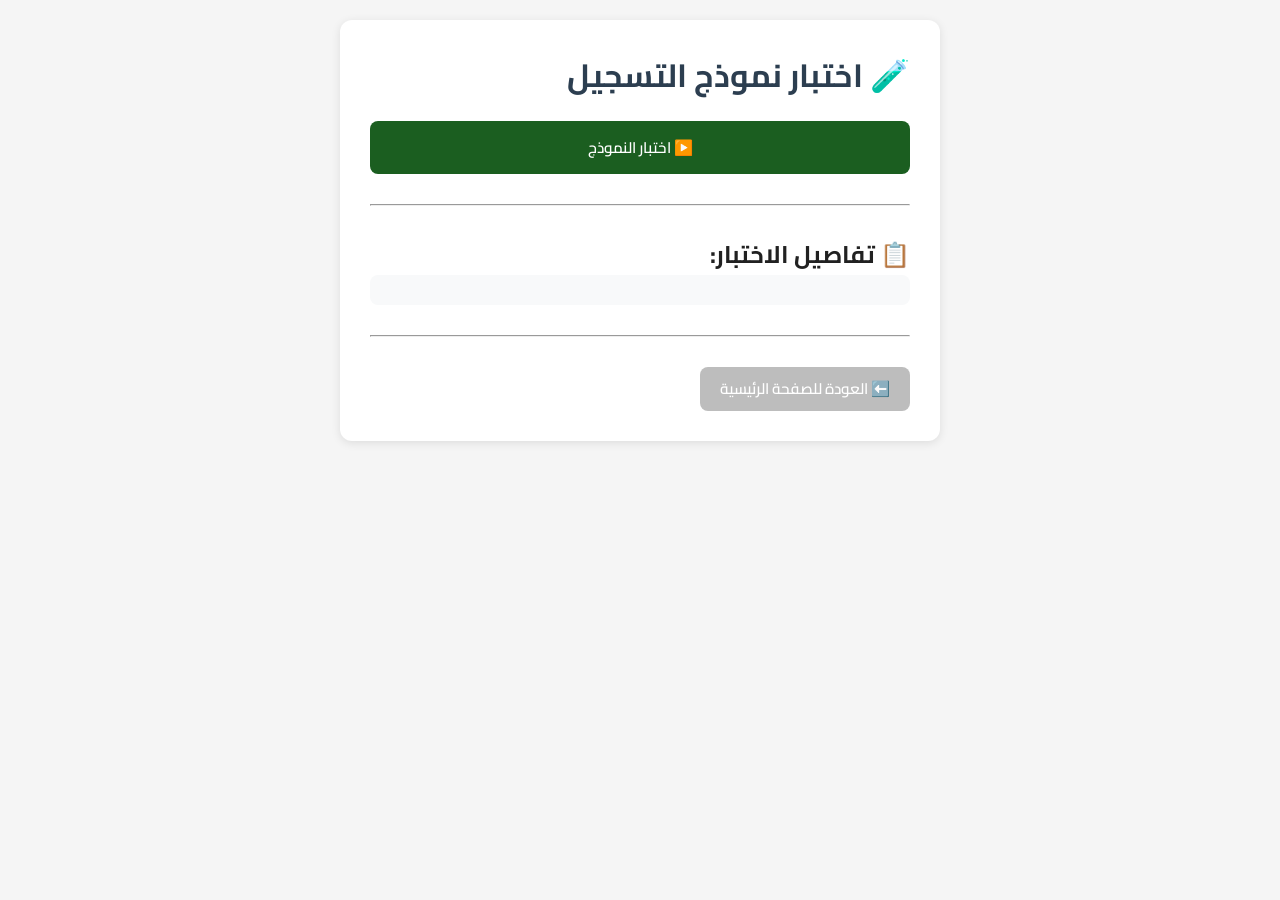
<file: test-register.html>
<!DOCTYPE html>
<html lang="ar" dir="rtl">
<head>
    <meta charset="UTF-8">
    <meta name="viewport" content="width=device-width, initial-scale=1.0">
    <title>اختبار نموذج التسجيل</title>
    <link rel="preconnect" href="https://fonts.googleapis.com">
    <link rel="preconnect" href="https://fonts.gstatic.com" crossorigin>
    <link href="https://fonts.googleapis.com/css2?family=Cairo:wght@300;400;600;700&display=swap" rel="stylesheet">
    <link rel="stylesheet" href="style.css">
    <style>
        body {
            padding: 20px;
            background: #f5f5f5;
        }
        .test-container {
            max-width: 600px;
            margin: 0 auto;
            background: white;
            padding: 30px;
            border-radius: 12px;
            box-shadow: 0 2px 10px rgba(0,0,0,0.1);
        }
        h1 {
            color: #2c3e50;
            margin-bottom: 20px;
        }
        .status {
            padding: 15px;
            margin: 20px 0;
            border-radius: 8px;
            font-weight: bold;
        }
        .status.success {
            background: #d4edda;
            color: #155724;
            border: 1px solid #c3e6cb;
        }
        .status.error {
            background: #f8d7da;
            color: #721c24;
            border: 1px solid #f5c6cb;
        }
    </style>
</head>
<body>
    <div class="test-container">
        <h1>🧪 اختبار نموذج التسجيل</h1>
        
        <div id="status"></div>
        
        <button onclick="testRegisterForm()" class="btn btn-primary" style="width: 100%; padding: 12px;">
            ▶️ اختبار النموذج
        </button>
        
        <hr style="margin: 30px 0;">
        
        <h2>📋 تفاصيل الاختبار:</h2>
        <div id="test-details" style="padding: 15px; background: #f8f9fa; border-radius: 8px; font-family: monospace; font-size: 0.9rem;"></div>
        
        <hr style="margin: 30px 0;">
        
        <a href="index.html" class="btn btn-secondary" style="display: inline-block; text-decoration: none;">
            ⬅️ العودة للصفحة الرئيسية
        </a>
    </div>

    <div id="toast" class="toast"></div>

    <script src="app.js"></script>
    <script>
        function testRegisterForm() {
            const statusDiv = document.getElementById('status');
            const detailsDiv = document.getElementById('test-details');
            
            let log = '';
            
            function addLog(msg) {
                log += msg + '\n';
                detailsDiv.textContent = log;
                console.log(msg);
            }
            
            addLog('🔍 بدء الاختبار...\n');
            
            // اختبار 1: التحقق من وجود جميع عناصر النموذج
            addLog('1️⃣ التحقق من عناصر النموذج:');
            const elements = [
                'reg-fullname',
                'reg-role',
                'reg-title',
                'reg-prof-birthdate',
                'reg-prof-spec',
                'reg-student-id',
                'reg-student-birthdate',
                'reg-student-birthplace',
                'reg-student-birthwilaya',
                'reg-student-branch',
                'reg-student-spec',
                'reg-password',
                'reg-password-confirm'
            ];
            
            let allPresent = true;
            elements.forEach(id => {
                const el = document.getElementById(id);
                if (!el) {
                    addLog(`   ❌ العنصر ${id} غير موجود`);
                    allPresent = false;
                } else {
                    addLog(`   ✅ ${id}`);
                }
            });
            
            if (!allPresent) {
                statusDiv.innerHTML = '<div class="status error">❌ بعض عناصر النموذج غير موجودة!</div>';
                return;
            }
            
            addLog('\n2️⃣ اختبار الدوال:');
            
            // اختبار validateFullName
            try {
                const result1 = validateFullName('بن محمد أحمد');
                addLog(`   ✅ validateFullName: ${result1.valid ? 'يعمل' : 'فشل'}`);
            } catch (e) {
                addLog(`   ❌ validateFullName: خطأ - ${e.message}`);
            }
            
            // اختبار updateRegisterFields
            try {
                updateRegisterFields();
                addLog('   ✅ updateRegisterFields: يعمل');
            } catch (e) {
                addLog(`   ❌ updateRegisterFields: خطأ - ${e.message}`);
            }
            
            // اختبار updateStudentSpecializations
            try {
                updateStudentSpecializations();
                addLog('   ✅ updateStudentSpecializations: يعمل');
            } catch (e) {
                addLog(`   ❌ updateStudentSpecializations: خطأ - ${e.message}`);
            }
            
            addLog('\n3️⃣ اختبار تسجيل طالب:');
            try {
                // محاكاة ملء النموذج
                document.getElementById('reg-fullname').value = 'بن علي محمد';
                document.getElementById('reg-role').value = 'student';
                updateRegisterFields();
                document.getElementById('reg-student-birthdate').value = '2000-01-01';
                document.getElementById('reg-student-birthplace').value = 'تيارت';
                document.getElementById('reg-student-birthwilaya').value = 'تيارت';
                document.getElementById('reg-student-branch').value = 'دراسات لغوية';
                updateStudentSpecializations();
                document.getElementById('reg-student-spec').value = 'لسانيات الخطاب';
                document.getElementById('reg-password').value = 'test123';
                document.getElementById('reg-password-confirm').value = 'test123';
                
                addLog('   ✅ تم ملء البيانات');
                
                // محاكاة إرسال النموذج
                const event = new Event('submit', { cancelable: true });
                const form = document.getElementById('register-form');
                if (form) {
                    form.dispatchEvent(event);
                    addLog('   ✅ تم إرسال النموذج');
                } else {
                    addLog('   ⚠️ النموذج غير موجود في هذه الصفحة');
                }
                
                statusDiv.innerHTML = '<div class="status success">✅ جميع الاختبارات نجحت!</div>';
            } catch (e) {
                addLog(`   ❌ خطأ: ${e.message}`);
                statusDiv.innerHTML = '<div class="status error">❌ فشل الاختبار: ' + e.message + '</div>';
            }
            
            addLog('\n✅ انتهى الاختبار');
        }
    </script>
</body>
</html>
</file>
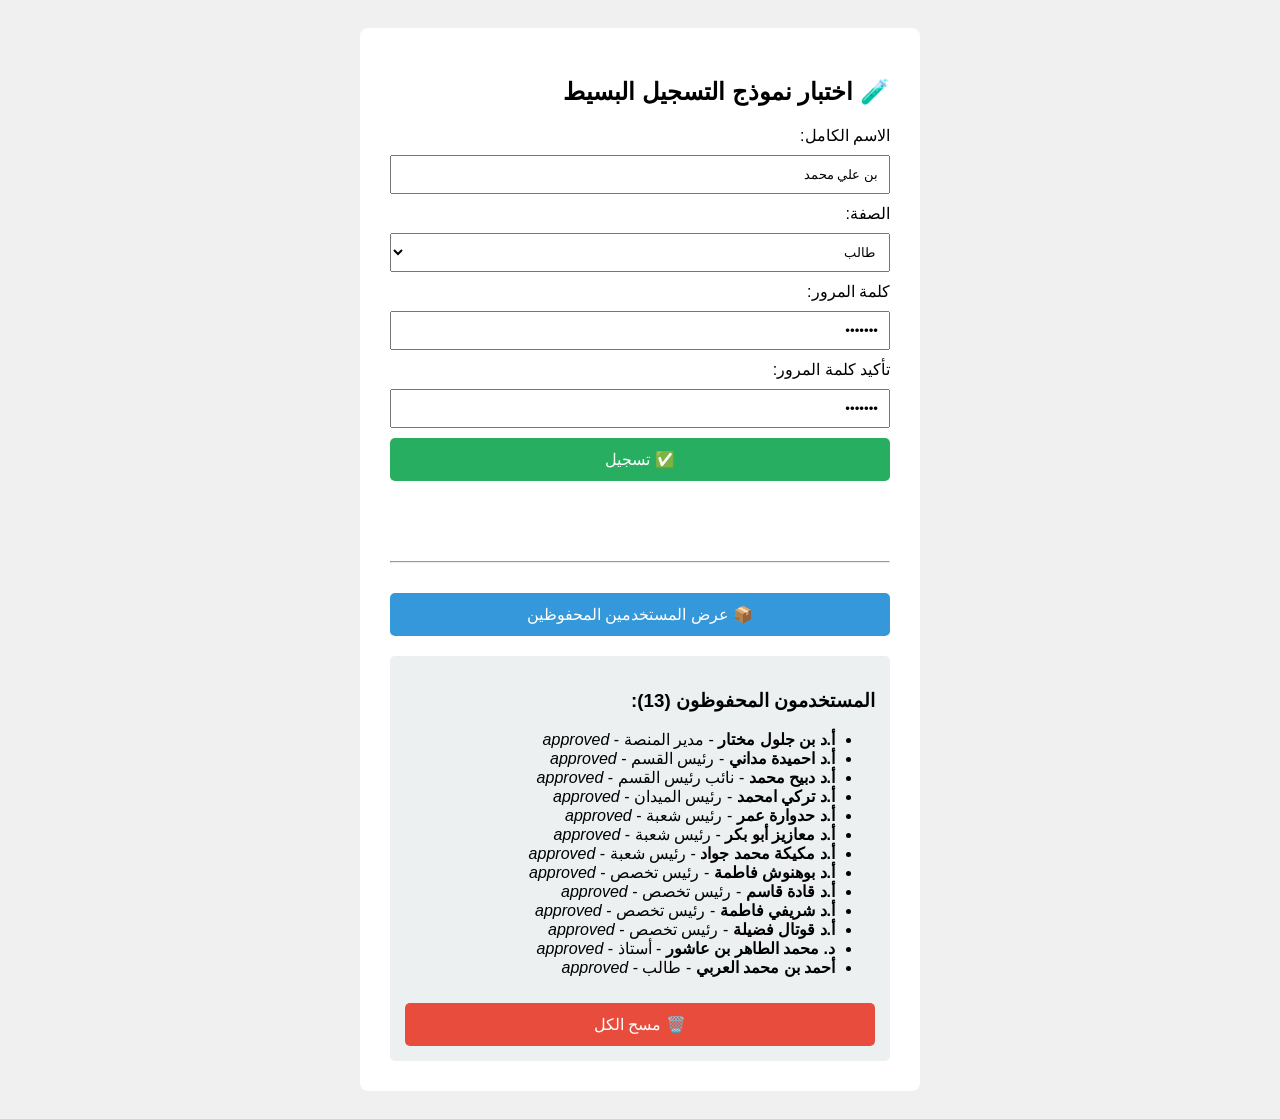
<file: test-simple.html>
<!DOCTYPE html>
<html lang="ar" dir="rtl">
<head>
    <meta charset="UTF-8">
    <title>اختبار بسيط - التسجيل</title>
    <style>
        body {
            font-family: Arial, sans-serif;
            padding: 20px;
            background: #f0f0f0;
        }
        .container {
            max-width: 500px;
            margin: 0 auto;
            background: white;
            padding: 30px;
            border-radius: 8px;
        }
        input, select {
            width: 100%;
            padding: 10px;
            margin: 10px 0;
            box-sizing: border-box;
        }
        button {
            width: 100%;
            padding: 12px;
            background: #27ae60;
            color: white;
            border: none;
            border-radius: 5px;
            cursor: pointer;
            font-size: 16px;
        }
        button:hover {
            background: #229954;
        }
        #result {
            margin-top: 20px;
            padding: 15px;
            border-radius: 5px;
        }
        .success {
            background: #d4edda;
            color: #155724;
        }
        .error {
            background: #f8d7da;
            color: #721c24;
        }
    </style>
</head>
<body>
    <div class="container">
        <h2>🧪 اختبار نموذج التسجيل البسيط</h2>
        
        <form id="testForm">
            <label>الاسم الكامل:</label>
            <input type="text" id="fullname" value="بن علي محمد" required>
            
            <label>الصفة:</label>
            <select id="role" required>
                <option value="">اختر</option>
                <option value="professor">أستاذ</option>
                <option value="student" selected>طالب</option>
            </select>
            
            <label>كلمة المرور:</label>
            <input type="password" id="password" value="test123" required>
            
            <label>تأكيد كلمة المرور:</label>
            <input type="password" id="confirmPassword" value="test123" required>
            
            <button type="submit">✅ تسجيل</button>
        </form>
        
        <div id="result"></div>
        
        <hr style="margin: 30px 0;">
        <button onclick="checkLocalStorage()" style="background: #3498db;">
            📦 عرض المستخدمين المحفوظين
        </button>
        
        <div id="users" style="margin-top: 20px; padding: 15px; background: #ecf0f1; border-radius: 5px;"></div>
    </div>

    <script>
        const USERS_KEY = 'platform_users';
        
        document.getElementById('testForm').addEventListener('submit', function(e) {
            e.preventDefault();
            
            const resultDiv = document.getElementById('result');
            resultDiv.innerHTML = '';
            
            try {
                const fullName = document.getElementById('fullname').value.trim();
                const role = document.getElementById('role').value;
                const password = document.getElementById('password').value;
                const confirmPassword = document.getElementById('confirmPassword').value;
                
                console.log('البيانات:', { fullName, role, password });
                
                // التحقق الأساسي
                if (!fullName || !role || !password) {
                    throw new Error('جميع الحقول مطلوبة');
                }
                
                if (password !== confirmPassword) {
                    throw new Error('كلمات المرور غير متطابقة');
                }
                
                if (password.length < 6) {
                    throw new Error('كلمة المرور يجب أن تكون 6 أحرف على الأقل');
                }
                
                // التحقق من الاسم
                const parts = fullName.split(' ');
                if (parts.length < 2) {
                    throw new Error('يجب إدخال اللقب والاسم');
                }
                
                // إنشاء المستخدم
                const users = JSON.parse(localStorage.getItem(USERS_KEY) || '[]');
                
                const newUser = {
                    id: users.length + 1,
                    username: fullName,
                    password: password,
                    fullName: fullName,
                    role: role,
                    roleAr: role === 'professor' ? 'أستاذ' : 'طالب',
                    title: role === 'professor' ? 'أستاذ' : 'طالب ماستر',
                    permissions: role === 'professor' ? ['view', 'export'] : ['view'],
                    registrationStatus: 'pending',
                    registeredAt: new Date().toISOString()
                };
                
                users.push(newUser);
                localStorage.setItem(USERS_KEY, JSON.stringify(users));
                
                resultDiv.innerHTML = `
                    <div class="success">
                        <strong>✅ نجح!</strong><br>
                        تم إنشاء المستخدم بنجاح!<br>
                        الاسم: ${fullName}<br>
                        الصفة: ${newUser.roleAr}<br>
                        الحالة: معلق (Pending)<br>
                        <small>تم الحفظ في localStorage</small>
                    </div>
                `;
                
                // عرض المستخدمين
                checkLocalStorage();
                
            } catch (error) {
                console.error('خطأ:', error);
                resultDiv.innerHTML = `
                    <div class="error">
                        <strong>❌ خطأ!</strong><br>
                        ${error.message}
                    </div>
                `;
            }
        });
        
        function checkLocalStorage() {
            const usersDiv = document.getElementById('users');
            const users = JSON.parse(localStorage.getItem(USERS_KEY) || '[]');
            
            if (users.length === 0) {
                usersDiv.innerHTML = '<p>لا يوجد مستخدمون محفوظون</p>';
                return;
            }
            
            let html = `<h3>المستخدمون المحفوظون (${users.length}):</h3><ul style="text-align:right;">`;
            users.forEach(user => {
                const status = user.registrationStatus || 'غير محدد';
                html += `<li><strong>${user.fullName}</strong> - ${user.roleAr} - <em>${status}</em></li>`;
            });
            html += '</ul>';
            html += '<button onclick="clearUsers()" style="background:#e74c3c;margin-top:10px;">🗑️ مسح الكل</button>';
            
            usersDiv.innerHTML = html;
        }
        
        function clearUsers() {
            if (confirm('هل أنت متأكد من حذف جميع المستخدمين؟')) {
                localStorage.removeItem(USERS_KEY);
                checkLocalStorage();
                alert('تم حذف جميع المستخدمين');
            }
        }
        
        // عرض المستخدمين عند تحميل الصفحة
        window.onload = function() {
            checkLocalStorage();
        };
    </script>
</body>
</html>
</file>
<file: style.css>
/* ================================================
   إعدادات عامة وأساسية
================================================ */
* {
    margin: 0;
    padding: 0;
    box-sizing: border-box;
}

:root {
    --primary-color: #1B5E20;
    --primary-light: #2E7D32;
    --primary-dark: #0D3D12;
    --secondary-color: #4CAF50;
    --accent-color: #81C784;
    --danger-color: #F44336;
    --warning-color: #FF9800;
    --info-color: #2196F3;
    --success-color: #4CAF50;
    --gray-100: #F5F5F5;
    --gray-200: #EEEEEE;
    --gray-300: #E0E0E0;
    --gray-400: #BDBDBD;
    --gray-500: #9E9E9E;
    --gray-600: #757575;
    --gray-700: #616161;
    --gray-800: #424242;
    --gray-900: #212121;
    --white: #FFFFFF;
    --shadow-sm: 0 2px 4px rgba(0,0,0,0.1);
    --shadow-md: 0 4px 8px rgba(0,0,0,0.15);
    --shadow-lg: 0 8px 16px rgba(0,0,0,0.2);
    --transition: all 0.3s ease;
}

html, body {
    height: 100%;
}

body {
    font-family: 'Cairo', 'Tajawal', sans-serif;
    background-color: var(--gray-100);
    color: var(--gray-900);
    direction: rtl;
    line-height: 1.6;
}

/* منصة رئيسية - تملأ الشاشة بالكامل */
#main-platform {
    position: fixed;
    top: 0;
    left: 0;
    right: 0;
    bottom: 0;
    flex-direction: column;
    overflow: hidden;
    z-index: 10;
}

.container {
    max-width: 1400px;
    margin: 0 auto;
    padding: 0 20px;
}

/* ================================================
   صفحة تسجيل الدخول
================================================ */
.login-container {
    display: flex;
    justify-content: center;
    align-items: center;
    min-height: 100vh;
    background: linear-gradient(135deg, var(--primary-color) 0%, var(--primary-dark) 100%);
    padding: 20px;
}

.login-box {
    background: white;
    border-radius: 20px;
    box-shadow: 0 20px 60px rgba(0, 0, 0, 0.3);
    width: 100%;
    max-width: 450px;
    overflow: hidden;
    animation: slideUp 0.5s ease;
}

@keyframes slideUp {
    from {
        opacity: 0;
        transform: translateY(30px);
    }
    to {
        opacity: 1;
        transform: translateY(0);
    }
}

.login-header {
    background: linear-gradient(135deg, var(--primary-color) 0%, var(--primary-light) 100%);
    color: white;
    padding: 40px 30px;
    text-align: center;
}

.login-logo {
    width: 100px;
    height: 100px;
    border-radius: 50%;
    border: 4px solid white;
    margin-bottom: 20px;
    object-fit: cover;
    box-shadow: 0 4px 15px rgba(0, 0, 0, 0.2);
}

.login-header h1 {
    font-size: 1.8rem;
    font-weight: 700;
    margin-bottom: 10px;
}

.login-header p {
    font-size: 1rem;
    margin: 5px 0;
    opacity: 0.95;
}

.login-subtitle {
    font-size: 0.9rem !important;
    opacity: 0.9 !important;
}

.login-form {
    padding: 40px 30px;
}

.login-form .form-group {
    margin-bottom: 25px;
}

.login-form label {
    display: block;
    margin-bottom: 8px;
    font-weight: 600;
    color: var(--gray-700);
    font-size: 0.95rem;
}

.login-form input {
    width: 100%;
    padding: 14px 16px;
    border: 2px solid var(--gray-300);
    border-radius: 10px;
    font-size: 1rem;
    font-family: 'Cairo', sans-serif;
    transition: all 0.3s ease;
}

.login-form input:focus {
    outline: none;
    border-color: var(--primary-color);
    box-shadow: 0 0 0 4px rgba(27, 94, 32, 0.1);
}

.btn-block {
    width: 100%;
    padding: 15px;
    font-size: 1.1rem;
    font-weight: 600;
    margin-top: 10px;
}

.login-footer {
    padding: 20px 30px 30px;
    background: var(--gray-100);
    border-top: 1px solid var(--gray-300);
}

.test-accounts {
    cursor: pointer;
}

.test-accounts summary {
    font-weight: 600;
    color: var(--primary-color);
    padding: 12px;
    background: white;
    border-radius: 8px;
    list-style: none;
    text-align: center;
    transition: all 0.3s ease;
    border: 2px solid var(--gray-300);
}

.test-accounts summary:hover {
    background: var(--primary-color);
    color: white;
    border-color: var(--primary-color);
}

.test-accounts[open] summary {
    background: var(--primary-color);
    color: white;
    border-color: var(--primary-color);
    border-radius: 8px 8px 0 0;
}

.accounts-list {
    background: white;
    border: 2px solid var(--primary-color);
    border-top: none;
    border-radius: 0 0 8px 8px;
    padding: 15px;
}

.account-item {
    padding: 12px;
    margin-bottom: 10px;
    background: var(--gray-100);
    border-radius: 6px;
    border-right: 4px solid var(--primary-color);
    font-size: 0.9rem;
}

.account-item:last-child {
    margin-bottom: 0;
}

.account-item strong {
    color: var(--primary-color);
    display: block;
    margin-bottom: 4px;
}

/* رابط التبديل بين تسجيل الدخول والتسجيل */
.login-switch {
    text-align: center;
    margin-bottom: 15px;
    padding: 12px;
    background: white;
    border-radius: 8px;
    border: 2px solid var(--gray-300);
}

.login-switch p {
    margin: 0;
    font-size: 0.95rem;
    color: var(--gray-700);
}

.login-switch a {
    color: var(--primary-color);
    text-decoration: none;
    font-weight: 600;
    transition: all 0.3s ease;
}

.login-switch a:hover {
    color: var(--primary-light);
    text-decoration: underline;
}

/* نموذج التسجيل */
.register-box {
    max-width: 550px;
}

.register-form select {
    width: 100%;
    padding: 14px 16px;
    border: 2px solid var(--gray-300);
    border-radius: 10px;
    font-size: 1rem;
    font-family: 'Cairo', sans-serif;
    transition: all 0.3s ease;
    background: white;
    cursor: pointer;
}

.register-form select:focus {
    outline: none;
    border-color: var(--primary-color);
    box-shadow: 0 0 0 4px rgba(27, 94, 32, 0.1);
}

.form-hint {
    display: block;
    margin-top: 6px;
    font-size: 0.85rem;
    color: var(--gray-600);
    font-style: italic;
}

/* معلومات المستخدم في الهيدر */
.user-info {
    display: flex;
    flex-direction: column;
    align-items: flex-end;
    margin-left: 15px;
    padding-left: 15px;
    border-left: 2px solid rgba(255, 255, 255, 0.3);
}

.user-name {
    font-weight: 700;
    font-size: 1rem;
    color: white;
}

.user-role {
    font-size: 0.85rem;
    color: rgba(255, 255, 255, 0.9);
    background: rgba(255, 255, 255, 0.2);
    padding: 2px 10px;
    border-radius: 12px;
    margin-top: 4px;
}

.btn-danger {
    background: linear-gradient(135deg, #F44336 0%, #D32F2F 100%);
    color: white;
}

.btn-danger:hover {
    background: linear-gradient(135deg, #E53935 0%, #C62828 100%);
    transform: translateY(-2px);
    box-shadow: 0 4px 12px rgba(244, 67, 54, 0.4);
}

/* ================================================
   الشريط العلوي (Header)
================================================ */
.header {
    background: linear-gradient(135deg, var(--primary-color) 0%, var(--primary-dark) 100%);
    color: var(--white);
    padding: 12px 0;
    box-shadow: var(--shadow-md);
    z-index: 100;
    flex-shrink: 0;
}

.header-content {
    display: flex;
    justify-content: space-between;
    align-items: center;
    gap: 15px;
    flex-wrap: wrap;
}

.logo h1 {
    font-size: 1.4rem;
    font-weight: 700;
    margin-bottom: 3px;
}

.logo p {
    font-size: 0.85rem;
    opacity: 0.9;
    margin-bottom: 1px;
}

.logo .university {
    font-size: 0.8rem;
    opacity: 0.8;
}

/* معلومات المصمم */
.designer-info {
    display: flex;
    align-items: center;
    gap: 15px;
    padding: 10px 20px;
    background: rgba(255, 255, 255, 0.1);
    border-radius: 10px;
    border: 1px solid rgba(255, 255, 255, 0.2);
    transition: all 0.3s ease;
}

.designer-info:hover {
    background: rgba(255, 255, 255, 0.15);
    transform: translateY(-2px);
    box-shadow: 0 4px 12px rgba(0, 0, 0, 0.15);
}

.designer-photo {
    width: 55px;
    height: 55px;
    border-radius: 50%;
    object-fit: cover;
    border: 2px solid white;
    box-shadow: 0 2px 8px rgba(0, 0, 0, 0.2);
    transition: all 0.3s ease;
}

.designer-photo:hover {
    transform: scale(1.05);
    box-shadow: 0 4px 12px rgba(0, 0, 0, 0.3);
}

.designer-details {
    text-align: right;
}

.designer-name {
    font-size: 0.9rem;
    font-weight: 700;
    margin: 0 0 2px 0;
    color: white;
}

.designer-title {
    font-size: 0.78rem;
    margin: 0 0 2px 0;
    color: rgba(255, 255, 255, 0.9);
    font-weight: 500;
}

.designer-lab {
    font-size: 0.7rem;
    margin: 0;
    color: rgba(255, 255, 255, 0.8);
    line-height: 1.2;
}

/* ساعة التاريخ والوقت */
.datetime-widget {
    display: flex;
    flex-direction: column;
    align-items: center;
    gap: 3px;
    padding: 8px 18px;
    background: rgba(255,255,255,0.1);
    border: 1px solid rgba(255,255,255,0.2);
    border-radius: 10px;
    min-width: 170px;
    transition: all 0.3s ease;
}

.datetime-widget:hover {
    background: rgba(255,255,255,0.15);
    transform: translateY(-2px);
    box-shadow: 0 4px 12px rgba(0,0,0,0.15);
}

.clock-time {
    font-size: 1.6rem;
    font-weight: 700;
    letter-spacing: 2px;
    color: #fff;
    font-family: 'Cairo', monospace;
    line-height: 1;
}

.clock-date {
    font-size: 0.75rem;
    color: rgba(255,255,255,0.9);
    text-align: center;
    line-height: 1.3;
}

.clock-date.hijri {
    color: rgba(255,255,255,0.75);
    font-size: 0.72rem;
}

.header-actions {
    display: flex;
    align-items: center;
    gap: 10px;
    flex-wrap: wrap;
}

/* ================================================
   الحاوية الرئيسية
================================================ */
.main-container {
    display: flex;
    flex: 1;
    min-height: 0;
    overflow: hidden;
}

/* ================================================
   الشريط الجانبي (Sidebar)
================================================ */
.sidebar {
    width: 220px;
    min-width: 220px;
    background: var(--white);
    box-shadow: var(--shadow-md);
    padding: 15px 0;
    height: 100%;
    overflow-y: auto;
}

.sidebar-nav {
    display: flex;
    flex-direction: column;
}

.nav-item {
    display: flex;
    align-items: center;
    padding: 15px 25px;
    color: var(--gray-700);
    text-decoration: none;
    transition: var(--transition);
    border-right: 3px solid transparent;
}

.nav-item:hover {
    background-color: var(--gray-100);
    color: var(--primary-color);
}

.nav-item.active {
    background-color: var(--accent-color);
    color: var(--primary-dark);
    border-right-color: var(--primary-color);
    font-weight: 600;
}

.nav-item .icon {
    font-size: 1.3rem;
    margin-left: 12px;
}

/* ================================================
   المحتوى الرئيسي
================================================ */
.content {
    flex: 1;
    padding: 20px;
    overflow-y: auto;
    height: 100%;
    min-width: 0;
}

.page {
    display: none;
}

.page.active {
    display: block;
    animation: fadeIn 0.3s ease;
}

@keyframes fadeIn {
    from { opacity: 0; transform: translateY(10px); }
    to { opacity: 1; transform: translateY(0); }
}

.page-header {
    display: flex;
    justify-content: space-between;
    align-items: center;
    margin-bottom: 30px;
    padding-bottom: 15px;
    border-bottom: 2px solid var(--gray-300);
    flex-wrap: wrap;
    gap: 10px;
}

.delete-all-btn {
    background: var(--danger-color) !important;
    border: 2px solid #b71c1c !important;
    color: white !important;
    font-weight: 700 !important;
    font-size: 0.95rem !important;
    padding: 10px 20px !important;
    border-radius: 8px !important;
    cursor: pointer;
    display: inline-flex;
    align-items: center;
    gap: 8px;
    animation: pulse-danger 2s infinite;
    box-shadow: 0 0 0 0 rgba(244, 67, 54, 0.7);
}

@keyframes pulse-danger {
    0%   { box-shadow: 0 0 0 0 rgba(244, 67, 54, 0.7); }
    70%  { box-shadow: 0 0 0 10px rgba(244, 67, 54, 0); }
    100% { box-shadow: 0 0 0 0 rgba(244, 67, 54, 0); }
}

.delete-all-btn:hover { background: #b71c1c !important; transform: scale(1.05); }

.smart-sched-btn {
    background: linear-gradient(135deg, #1B5E20, #2E7D32) !important;
    border: 2px solid #0D3D12 !important;
    color: white !important;
    font-weight: 700 !important;
    font-size: 0.95rem !important;
    padding: 10px 22px !important;
    border-radius: 8px !important;
    cursor: pointer;
    display: inline-flex;
    align-items: center;
    gap: 8px;
    animation: pulse-green 2.5s infinite;
}

@keyframes pulse-green {
    0%   { box-shadow: 0 0 0 0 rgba(27, 94, 32, 0.6); }
    70%  { box-shadow: 0 0 0 12px rgba(27, 94, 32, 0); }
    100% { box-shadow: 0 0 0 0 rgba(27, 94, 32, 0); }
}

.smart-sched-btn:hover { transform: scale(1.05); filter: brightness(1.1); }

/* زر تحميل نموذج Excel */
.btn-excel-template {
    background: linear-gradient(135deg, #00695C, #00897B) !important;
    border: 2px solid #004D40 !important;
    color: white !important;
    font-weight: 700 !important;
    font-size: 0.95rem !important;
    padding: 10px 22px !important;
    border-radius: 8px !important;
    cursor: pointer;
    display: inline-flex;
    align-items: center;
    gap: 8px;
    transition: transform 0.15s, filter 0.15s;
    font-family: 'Cairo', sans-serif;
}
.btn-excel-template:hover { transform: scale(1.05); filter: brightness(1.12); }

/* زر صفحة إنشاء ملف Excel النموذجي */
.btn-sample-excel {
    background: linear-gradient(135deg, #6A1B9A, #8E24AA) !important;
    border: 2px solid #4A148C !important;
    color: white !important;
    font-weight: 700 !important;
    font-size: 0.95rem !important;
    padding: 10px 22px !important;
    border-radius: 8px !important;
    cursor: pointer;
    display: inline-flex;
    align-items: center;
    gap: 8px;
    text-decoration: none;
    transition: transform 0.15s, filter 0.15s;
    font-family: 'Cairo', sans-serif;
}
.btn-sample-excel:hover { transform: scale(1.05); filter: brightness(1.12); color: white; }

/* زر نشر البيانات المشتركة */
.btn-publish-data {
    background: linear-gradient(135deg, #E65100, #F57C00) !important;
    border: 2px solid #BF360C !important;
    color: white !important;
    font-weight: 700 !important;
    font-size: 0.95rem !important;
    padding: 10px 22px !important;
    border-radius: 8px !important;
    cursor: pointer;
    display: inline-flex;
    align-items: center;
    gap: 8px;
    transition: transform 0.15s, filter 0.15s;
    font-family: 'Cairo', sans-serif;
}
.btn-publish-data:hover { transform: scale(1.05); filter: brightness(1.12); }

/* زر مزامنة البيانات */
.btn-sync-data {
    background: linear-gradient(135deg, #37474F, #546E7A) !important;
    border: 2px solid #263238 !important;
    color: white !important;
    font-weight: 700 !important;
    font-size: 0.95rem !important;
    padding: 10px 18px !important;
    border-radius: 8px !important;
    cursor: pointer;
    display: inline-flex;
    align-items: center;
    gap: 6px;
    transition: transform 0.15s, filter 0.15s;
    font-family: 'Cairo', sans-serif;
}
.btn-sync-data:hover { transform: scale(1.05); filter: brightness(1.12); }

/* زر استيراد Excel في لوحة التحكم */
.btn-import-excel {
    background: linear-gradient(135deg, #1565C0, #1976D2) !important;
    border: 2px solid #0D47A1 !important;
    color: white !important;
    font-weight: 700 !important;
    font-size: 0.95rem !important;
    padding: 10px 22px !important;
    border-radius: 8px !important;
    cursor: pointer;
    display: inline-flex;
    align-items: center;
    gap: 8px;
    transition: transform 0.15s, filter 0.15s;
    font-family: 'Cairo', sans-serif;
}
.btn-import-excel:hover { transform: scale(1.05); filter: brightness(1.12); }

/* ================================================
   نافذة الجدولة الذكية
================================================ */
.sched-modal-box {
    background: white;
    border-radius: 16px;
    max-width: 820px;
    margin: 0 auto;
    display: flex;
    flex-direction: column;
    box-shadow: 0 20px 60px rgba(0,0,0,0.4);
    max-height: 92vh;
    overflow: hidden;
}

.sched-modal-header {
    background: linear-gradient(135deg, var(--primary-color), var(--primary-dark));
    color: white;
    padding: 20px 25px;
    display: flex;
    justify-content: space-between;
    align-items: center;
    flex-shrink: 0;
}

.sched-modal-header h2 { font-size: 1.4rem; margin: 0 0 4px 0; }
.sched-modal-header p  { font-size: 0.85rem; opacity: 0.85; margin: 0; }

.sched-close-btn {
    background: rgba(255,255,255,0.2);
    border: none;
    color: white;
    width: 36px;
    height: 36px;
    border-radius: 50%;
    cursor: pointer;
    font-size: 1.1rem;
    display: flex;
    align-items: center;
    justify-content: center;
    flex-shrink: 0;
    transition: background 0.2s;
}
.sched-close-btn:hover { background: rgba(255,255,255,0.35); }

/* مؤشر الخطوات */
.sched-steps-bar {
    display: flex;
    align-items: center;
    padding: 16px 30px;
    background: var(--gray-100);
    border-bottom: 1px solid var(--gray-200);
    flex-shrink: 0;
}

.sched-step-item {
    display: flex;
    align-items: center;
    gap: 8px;
    opacity: 0.45;
    transition: opacity 0.3s;
}

.sched-step-item.active, .sched-step-item.done { opacity: 1; }

.sched-step-num {
    width: 28px;
    height: 28px;
    border-radius: 50%;
    background: var(--gray-400);
    color: white;
    display: flex;
    align-items: center;
    justify-content: center;
    font-size: 0.85rem;
    font-weight: 700;
    flex-shrink: 0;
    transition: background 0.3s;
}

.sched-step-item.active .sched-step-num { background: var(--primary-color); }
.sched-step-item.done .sched-step-num   { background: var(--success-color); }

.sched-step-label { font-size: 0.88rem; font-weight: 600; color: var(--gray-800); white-space: nowrap; }

.sched-step-line {
    flex: 1;
    height: 2px;
    background: var(--gray-300);
    margin: 0 12px;
}

/* محتوى الخطوات */
.sched-modal-body {
    flex: 1;
    overflow-y: auto;
    padding: 20px 25px;
}

.sched-content { display: none; }
.sched-content.active { display: block; }

/* صندوق الإحصاء */
.sched-info-box {
    display: flex;
    gap: 15px;
    flex-wrap: wrap;
    background: linear-gradient(135deg, #E8F5E9, #C8E6C9);
    border-radius: 10px;
    padding: 16px 20px;
    margin-bottom: 20px;
    border-right: 4px solid var(--primary-color);
}

.sched-stat {
    display: flex;
    flex-direction: column;
    align-items: center;
    gap: 2px;
    padding: 8px 20px;
    background: white;
    border-radius: 8px;
    flex: 1;
    min-width: 90px;
    font-size: 0.85rem;
    color: var(--gray-600);
}

.sched-stat-num { font-size: 1.8rem; font-weight: 700; color: var(--primary-dark); }
.sched-stat.pending .sched-stat-num { color: var(--warning-color); }
.sched-stat.scheduled .sched-stat-num { color: var(--success-color); }

/* أيام الأسبوع */
.weekday-checks {
    display: flex;
    flex-wrap: wrap;
    gap: 10px;
    margin-top: 8px;
}

.weekday-check-item {
    display: flex;
    align-items: center;
    gap: 6px;
    padding: 7px 14px;
    border: 2px solid var(--gray-300);
    border-radius: 20px;
    cursor: pointer;
    font-size: 0.88rem;
    transition: all 0.2s;
    user-select: none;
}

.weekday-check-item:has(input:checked) {
    border-color: var(--danger-color);
    background: #ffebee;
    color: var(--danger-color);
}

.weekday-check-item input { display: none; }

/* بطاقات قيود الأساتذة */
.prof-constraint-card {
    border: 2px solid var(--gray-200);
    border-radius: 12px;
    margin-bottom: 14px;
    overflow: hidden;
    transition: border-color 0.2s;
}

.prof-constraint-card:has(.c-consecutive:checked) {
    border-color: var(--primary-color);
}

.prof-constraint-header {
    display: flex;
    justify-content: space-between;
    align-items: center;
    padding: 12px 16px;
    background: var(--gray-100);
    cursor: pointer;
}

.prof-constraint-name { font-weight: 700; font-size: 0.95rem; color: var(--primary-dark); }
.prof-thesis-count {
    font-size: 0.8rem;
    background: var(--primary-color);
    color: white;
    padding: 2px 10px;
    border-radius: 10px;
}

.prof-constraint-body {
    padding: 14px 16px;
    display: flex;
    flex-direction: column;
    gap: 12px;
}

.constraint-check {
    display: flex;
    align-items: center;
    gap: 10px;
    cursor: pointer;
    padding: 10px 12px;
    background: #f1f8e9;
    border-radius: 8px;
    border: 2px solid transparent;
    transition: all 0.2s;
    font-size: 0.9rem;
}

.constraint-check:has(input:checked) {
    border-color: var(--primary-color);
    background: #e8f5e9;
}

.constraint-check input { width: 18px; height: 18px; accent-color: var(--primary-color); }

.constraint-row {
    display: flex;
    align-items: center;
    gap: 12px;
    font-size: 0.88rem;
}

.constraint-row label { min-width: 160px; color: var(--gray-700); font-weight: 600; }
.constraint-row select, .constraint-row input {
    flex: 1;
    padding: 7px 10px;
    border: 2px solid var(--gray-300);
    border-radius: 8px;
    font-family: 'Cairo', sans-serif;
    font-size: 0.88rem;
    transition: border-color 0.2s;
}
.constraint-row select:focus, .constraint-row input:focus {
    outline: none;
    border-color: var(--primary-color);
}

/* جدول الأساتذة */
.professors-table {
    width: 100%;
    border-collapse: collapse;
}

.professors-table thead {
    background: linear-gradient(135deg, var(--primary-color), var(--primary-dark));
    color: white;
}

.professors-table th {
    padding: 12px;
    text-align: right;
    font-weight: 600;
    font-size: 0.9rem;
    white-space: nowrap;
}

.professors-table td {
    padding: 10px 12px;
    border-bottom: 1px solid var(--gray-200);
    font-size: 0.88rem;
}

.professors-table tbody tr:hover {
    background: var(--gray-100);
}

.professors-table tbody tr:nth-child(even) {
    background: #fafafa;
}

.btn-icon {
    background: transparent;
    border: none;
    font-size: 1.2rem;
    cursor: pointer;
    padding: 4px 8px;
    border-radius: 6px;
    transition: all 0.2s;
}

.btn-icon:hover {
    background: var(--gray-200);
    transform: scale(1.1);
}

/* النوافذ المنبثقة (Modals) */
.modal-overlay {
    position: fixed;
    top: 0;
    left: 0;
    right: 0;
    bottom: 0;
    background: rgba(0, 0, 0, 0.6);
    z-index: 9999;
    display: flex;
    align-items: center;
    justify-content: center;
    padding: 20px;
}

.modal-content {
    background: white;
    border-radius: 12px;
    box-shadow: 0 10px 40px rgba(0,0,0,0.3);
    overflow: hidden;
    animation: modalFadeIn 0.3s ease;
}

@keyframes modalFadeIn {
    from {
        opacity: 0;
        transform: scale(0.9);
    }
    to {
        opacity: 1;
        transform: scale(1);
    }
}

.modal-header {
    padding: 16px 20px;
    background: var(--primary-color);
    color: white;
    display: flex;
    justify-content: space-between;
    align-items: center;
}

.modal-header h3 {
    margin: 0;
    font-size: 1.1rem;
}

.modal-close {
    background: transparent;
    border: none;
    color: white;
    font-size: 1.5rem;
    cursor: pointer;
    padding: 0;
    width: 30px;
    height: 30px;
    border-radius: 50%;
    transition: background 0.2s;
}

.modal-close:hover {
    background: rgba(255, 255, 255, 0.2);
}

.modal-body {
    padding: 20px;
}

.modal-footer {
    padding: 14px 20px;
    background: var(--gray-100);
    display: flex;
    gap: 10px;
    justify-content: flex-end;
}

/* نتائج الجدولة */
.sched-success-banner {
    background: linear-gradient(135deg, #E8F5E9, #A5D6A7);
    border-right: 5px solid var(--success-color);
    padding: 14px 18px;
    border-radius: 10px;
    font-weight: 700;
    color: #1B5E20;
    margin-bottom: 16px;
    font-size: 1rem;
}

.sched-failed-banner {
    background: linear-gradient(135deg, #FFF3E0, #FFE0B2);
    border-right: 5px solid var(--warning-color);
    padding: 14px 18px;
    border-radius: 10px;
    font-weight: 600;
    color: #E65100;
    margin: 16px 0 8px;
}

.sched-failed-details {
    display: flex;
    flex-direction: column;
    gap: 16px;
    margin-top: 16px;
}

.failed-thesis-card {
    background: white;
    border: 2px solid #FFE0B2;
    border-radius: 12px;
    padding: 16px;
    box-shadow: 0 2px 8px rgba(255, 152, 0, 0.1);
    transition: transform 0.2s, box-shadow 0.2s;
}

.failed-thesis-card:hover {
    transform: translateY(-2px);
    box-shadow: 0 4px 12px rgba(255, 152, 0, 0.2);
}

.failed-thesis-header {
    display: flex;
    justify-content: space-between;
    align-items: center;
    margin-bottom: 12px;
    padding-bottom: 10px;
    border-bottom: 2px solid #FFE0B2;
}

.failed-thesis-number {
    font-size: 1rem;
    font-weight: 700;
    color: var(--primary-color);
}

.failed-thesis-student {
    font-size: 0.95rem;
    font-weight: 600;
    color: var(--gray-700);
}

.failed-thesis-info {
    display: flex;
    flex-wrap: wrap;
    gap: 12px;
    margin-bottom: 14px;
    font-size: 0.88rem;
    color: var(--gray-600);
}

.failed-reasons {
    background: #FFF9F5;
    border-right: 3px solid #FF6F00;
    padding: 12px;
    border-radius: 8px;
    margin-bottom: 12px;
}

.reasons-title {
    font-weight: 700;
    color: #E65100;
    margin-bottom: 8px;
    font-size: 0.92rem;
}

.reasons-list {
    list-style: none;
    padding: 0;
    margin: 0;
}

.reasons-list li {
    padding: 6px 0;
    font-size: 0.85rem;
    color: var(--gray-700);
    padding-right: 20px;
    position: relative;
}

.reasons-list li:before {
    content: '▸';
    position: absolute;
    right: 0;
    color: #FF6F00;
    font-weight: bold;
}

.failed-suggestions {
    background: #F1F8E9;
    border-right: 3px solid var(--success-color);
    padding: 12px;
    border-radius: 8px;
}

.suggestions-title {
    font-weight: 700;
    color: #2E7D32;
    margin-bottom: 10px;
    font-size: 0.92rem;
}

.suggestions-list {
    display: flex;
    flex-direction: column;
    gap: 10px;
}

.suggestion-card {
    display: flex;
    gap: 12px;
    background: white;
    padding: 12px;
    border-radius: 8px;
    border: 1px solid #C5E1A5;
    transition: all 0.2s;
}

.suggestion-card:hover {
    border-color: var(--success-color);
    box-shadow: 0 2px 6px rgba(46, 125, 50, 0.15);
}

.suggestion-icon {
    font-size: 1.8rem;
    flex-shrink: 0;
}

.suggestion-content {
    flex: 1;
}

.suggestion-title {
    font-weight: 700;
    color: var(--gray-800);
    font-size: 0.9rem;
    margin-bottom: 4px;
}

.suggestion-desc {
    font-size: 0.82rem;
    color: var(--gray-600);
    margin-bottom: 6px;
}

.suggestion-action {
    font-size: 0.84rem;
    color: var(--success-color);
    font-weight: 600;
}

.sched-failed-list {
    list-style: none;
    padding: 0;
    margin: 0 0 16px 0;
}
.sched-failed-list li {
    padding: 6px 14px;
    font-size: 0.88rem;
    color: var(--gray-700);
    border-bottom: 1px solid var(--gray-200);
}

.sched-error {
    text-align: center;
    padding: 30px;
    color: var(--danger-color);
    font-size: 1.1rem;
    font-weight: 600;
}

.sched-preview-table-wrap { overflow-x: auto; border-radius: 10px; box-shadow: var(--shadow-sm); }
.sched-preview-table { width: 100%; border-collapse: collapse; min-width: 600px; }
.sched-preview-table thead { background: var(--primary-color); color: white; }
.sched-preview-table th { padding: 10px 12px; font-size: 0.88rem; text-align: right; white-space: nowrap; }
.sched-preview-table td { padding: 8px 12px; font-size: 0.85rem; border-bottom: 1px solid var(--gray-200); }
.sched-preview-table tbody tr:hover { background: var(--gray-100); }
.sched-preview-table tbody tr:nth-child(even) { background: #f9f9f9; }

.sched-modal-footer {
    padding: 14px 25px;
    border-top: 1px solid var(--gray-200);
    display: flex;
    justify-content: space-between;
    gap: 10px;
    flex-shrink: 0;
    background: var(--gray-100);
}

.sched-hint {
    color: var(--gray-600);
    font-size: 0.9rem;
    background: #E3F2FD;
    padding: 10px 14px;
    border-radius: 8px;
    border-right: 4px solid #2196F3;
    margin-bottom: 16px;
}

.page-header h2 {
    font-size: 2rem;
    color: var(--primary-dark);
    font-weight: 700;
}


.subtitle {
    font-size: 0.9rem;
    color: var(--gray-600);
    margin-top: 5px;
}

/* ================================================
   البطاقات الإحصائية
================================================ */
.stats-grid {
    display: grid;
    grid-template-columns: repeat(auto-fit, minmax(240px, 1fr));
    gap: 20px;
    margin-bottom: 40px;
}

.stats-grid-3 {
    display: grid;
    grid-template-columns: repeat(auto-fit, minmax(200px, 1fr));
    gap: 15px;
}

.stat-card {
    background: var(--white);
    padding: 25px;
    border-radius: 12px;
    box-shadow: var(--shadow-sm);
    display: flex;
    align-items: center;
    gap: 20px;
    transition: var(--transition);
    border-right: 5px solid;
}

.stat-card:hover {
    transform: translateY(-5px);
    box-shadow: var(--shadow-md);
}

.stat-card.primary { border-color: var(--primary-color); }
.stat-card.success { border-color: var(--success-color); }
.stat-card.info { border-color: var(--info-color); }
.stat-card.warning { border-color: var(--warning-color); }
.stat-card.danger { border-color: var(--danger-color); }

.stat-icon {
    font-size: 3rem;
    opacity: 0.8;
}

.stat-content h3 {
    font-size: 2.5rem;
    font-weight: 700;
    color: var(--primary-dark);
}

.stat-content p {
    font-size: 1rem;
    color: var(--gray-600);
    margin-top: 5px;
}

.stat-card-small {
    background: var(--white);
    padding: 20px;
    border-radius: 10px;
    box-shadow: var(--shadow-sm);
    text-align: center;
    transition: var(--transition);
}

.stat-card-small:hover {
    box-shadow: var(--shadow-md);
}

.stat-card-small h4 {
    font-size: 2rem;
    color: var(--primary-color);
    margin-bottom: 8px;
}

.stat-card-small p {
    color: var(--gray-600);
    font-size: 0.95rem;
}

/* ================================================
   الجداول
================================================ */
.table-container {
    background: var(--white);
    border-radius: 10px;
    box-shadow: var(--shadow-sm);
    overflow-x: auto;
    overflow-y: visible;
    width: 100%;
}

table {
    width: 100%;
    min-width: 900px;
    border-collapse: collapse;
}

thead {
    background: var(--primary-color);
    color: var(--white);
}

thead th {
    padding: 10px 8px;
    text-align: right;
    font-weight: 600;
    font-size: 0.82rem;
    white-space: nowrap;
}

tbody tr {
    border-bottom: 1px solid var(--gray-200);
    transition: var(--transition);
}

tbody tr:hover {
    background-color: var(--gray-100);
}

tbody tr:nth-child(even) {
    background-color: var(--gray-100);
}

tbody tr:nth-child(even):hover {
    background-color: var(--gray-200);
}

tbody td {
    padding: 8px 8px;
    font-size: 0.82rem;
    color: var(--gray-800);
}

.recent-theses h3,
.branches-stats h3 {
    font-size: 1.4rem;
    color: var(--primary-dark);
    margin-bottom: 20px;
    font-weight: 600;
}

/* ================================================
   شريط الفلترة والبحث
================================================ */
.filters-bar {
    background: var(--white);
    padding: 15px 20px;
    border-radius: 10px;
    box-shadow: var(--shadow-sm);
    margin-bottom: 20px;
    display: flex;
    flex-direction: column;
    gap: 12px;
}

.search-box {
    width: 100%;
}

.search-box input {
    width: 100%;
    padding: 12px 15px;
    border: 2px solid var(--gray-300);
    border-radius: 8px;
    font-size: 1rem;
    transition: var(--transition);
}

.search-box input:focus {
    outline: none;
    border-color: var(--primary-color);
    box-shadow: 0 0 0 3px rgba(27, 94, 32, 0.1);
}

/* الفلاتر المتقدمة */
.advanced-filters {
    display: flex;
    flex-wrap: wrap;
    gap: 8px;
    align-items: center;
}

/* مجموعة الفلتر متعدد الاختيار */
.multi-filter-group {
    position: relative;
}

.multi-filter-btn {
    display: inline-flex;
    align-items: center;
    gap: 6px;
    padding: 8px 14px;
    border: 2px solid var(--gray-300);
    border-radius: 8px;
    background: var(--white);
    cursor: pointer;
    font-size: 0.9rem;
    font-family: 'Cairo', sans-serif;
    color: var(--gray-800);
    transition: var(--transition);
    white-space: nowrap;
}

.multi-filter-btn:hover {
    border-color: var(--primary-color);
    color: var(--primary-color);
    background: #f1f8e9;
}

.multi-filter-btn.active {
    border-color: var(--primary-color);
    background: var(--primary-color);
    color: white;
}

.filter-badge {
    background: var(--danger-color);
    color: white;
    border-radius: 50%;
    width: 20px;
    height: 20px;
    font-size: 0.7rem;
    font-weight: 700;
    display: inline-flex;
    align-items: center;
    justify-content: center;
}

.arrow-icon {
    font-size: 0.7rem;
    transition: transform 0.2s;
}

.multi-filter-btn.open .arrow-icon {
    transform: rotate(180deg);
}

/* لوحة الخيارات */
.filter-panel {
    display: none;
    position: absolute;
    top: calc(100% + 5px);
    right: 0;
    background: white;
    border: 2px solid var(--primary-color);
    border-radius: 10px;
    box-shadow: var(--shadow-lg);
    z-index: 999;
    min-width: 220px;
    max-width: 280px;
    animation: fadeIn 0.15s ease;
}

.filter-panel.open {
    display: block;
}

.filter-panel-header {
    display: flex;
    justify-content: space-between;
    padding: 8px 12px;
    border-bottom: 1px solid var(--gray-200);
    background: var(--gray-100);
    border-radius: 8px 8px 0 0;
}

.filter-ctrl-btn {
    background: none;
    border: none;
    color: var(--primary-color);
    font-size: 0.8rem;
    cursor: pointer;
    font-family: 'Cairo', sans-serif;
    padding: 2px 6px;
    border-radius: 4px;
    transition: background 0.2s;
}

.filter-ctrl-btn:hover {
    background: var(--gray-200);
}

.filter-checkboxes {
    max-height: 220px;
    overflow-y: auto;
    padding: 6px 0;
}

.filter-check-item {
    display: flex;
    align-items: center;
    gap: 10px;
    padding: 7px 14px;
    cursor: pointer;
    transition: background 0.15s;
    font-size: 0.88rem;
}

.filter-check-item:hover {
    background: #f1f8e9;
}

.filter-check-item input[type="checkbox"] {
    width: 16px;
    height: 16px;
    accent-color: var(--primary-color);
    cursor: pointer;
    flex-shrink: 0;
}

.filter-check-item label {
    cursor: pointer;
    flex: 1;
    line-height: 1.3;
}

.filter-count-chip {
    font-size: 0.75rem;
    background: var(--gray-200);
    color: var(--gray-600);
    padding: 1px 6px;
    border-radius: 10px;
}

.filter-group {
    display: flex;
    gap: 10px;
    align-items: center;
}

/* ================================================
   الأزرار
================================================ */
.btn {
    padding: 10px 20px;
    border: none;
    border-radius: 8px;
    font-size: 0.95rem;
    font-weight: 600;
    cursor: pointer;
    transition: var(--transition);
    text-decoration: none;
    display: inline-block;
    font-family: inherit;
}

.btn-primary {
    background: var(--primary-color);
    color: var(--white);
}

.btn-primary:hover {
    background: var(--primary-light);
    transform: translateY(-2px);
    box-shadow: var(--shadow-md);
}

.btn-secondary {
    background: var(--gray-400);
    color: var(--white);
}

.btn-secondary:hover {
    background: var(--gray-500);
}

.btn-danger {
    background: var(--danger-color);
    color: var(--white);
}

.btn-danger:hover {
    background: #D32F2F;
}

.btn-info {
    background: var(--info-color);
    color: var(--white);
}

.btn-info:hover {
    background: #1976D2;
}

.btn-sm {
    padding: 6px 12px;
    font-size: 0.85rem;
}

.action-buttons {
    display: flex;
    gap: 8px;
}

/* ================================================
   النموذج (Form)
================================================ */
.thesis-form {
    background: var(--white);
    padding: 30px;
    border-radius: 10px;
    box-shadow: var(--shadow-sm);
}

.import-section {
    transition: var(--transition);
}

.import-section:hover {
    transform: translateY(-2px);
    box-shadow: var(--shadow-md);
}

.form-section {
    margin-bottom: 35px;
    padding-bottom: 25px;
    border-bottom: 1px solid var(--gray-300);
}

.form-section:last-of-type {
    border-bottom: none;
}

.form-section h3 {
    font-size: 1.3rem;
    color: var(--primary-dark);
    margin-bottom: 20px;
    font-weight: 600;
    display: flex;
    align-items: center;
    gap: 10px;
}

.form-grid {
    display: grid;
    grid-template-columns: repeat(2, 1fr);
    gap: 20px;
}

.form-group {
    display: flex;
    flex-direction: column;
}

.form-group.full-width {
    grid-column: 1 / -1;
}

.form-group label {
    font-weight: 600;
    color: var(--gray-700);
    margin-bottom: 8px;
    font-size: 0.95rem;
}

.form-group input,
.form-group select,
.form-group textarea {
    padding: 12px 15px;
    border: 2px solid var(--gray-300);
    border-radius: 8px;
    font-size: 1rem;
    font-family: inherit;
    transition: var(--transition);
}

.form-group input:focus,
.form-group select:focus,
.form-group textarea:focus {
    outline: none;
    border-color: var(--primary-color);
    box-shadow: 0 0 0 3px rgba(27, 94, 32, 0.1);
}

.form-group textarea {
    resize: vertical;
    min-height: 80px;
}

.form-group small {
    color: var(--gray-500);
    font-size: 0.85rem;
    margin-top: 5px;
}

.form-actions {
    display: flex;
    gap: 15px;
    justify-content: flex-start;
    margin-top: 30px;
}

/* ================================================
   الترقيم (Pagination)
================================================ */
.pagination {
    display: flex;
    justify-content: center;
    align-items: center;
    gap: 10px;
    margin-top: 30px;
}

.pagination button {
    padding: 8px 15px;
    border: 2px solid var(--gray-300);
    background: var(--white);
    color: var(--gray-700);
    border-radius: 6px;
    cursor: pointer;
    transition: var(--transition);
    font-weight: 600;
}

.pagination button:hover:not(:disabled) {
    background: var(--primary-color);
    color: var(--white);
    border-color: var(--primary-color);
}

.pagination button.active {
    background: var(--primary-color);
    color: var(--white);
    border-color: var(--primary-color);
}

.pagination button:disabled {
    opacity: 0.5;
    cursor: not-allowed;
}

.pagination span {
    color: var(--gray-600);
    font-size: 0.9rem;
}

/* ================================================
   النافذة المنبثقة (Modal)
================================================ */
.modal {
    display: none;
    position: fixed;
    top: 0;
    left: 0;
    width: 100%;
    height: 100%;
    background: rgba(0, 0, 0, 0.6);
    z-index: 1000;
    justify-content: center;
    align-items: center;
}

.modal.active {
    display: flex;
}

.modal-content {
    background: var(--white);
    border-radius: 12px;
    width: 90%;
    max-width: 800px;
    max-height: 90vh;
    overflow: hidden;
    box-shadow: var(--shadow-lg);
    animation: slideDown 0.3s ease;
}

@keyframes slideDown {
    from { transform: translateY(-50px); opacity: 0; }
    to { transform: translateY(0); opacity: 1; }
}

.modal-header {
    background: var(--primary-color);
    color: var(--white);
    padding: 20px 25px;
    display: flex;
    justify-content: space-between;
    align-items: center;
}

.modal-header h3 {
    font-size: 1.5rem;
    font-weight: 600;
}

.close-btn {
    background: none;
    border: none;
    color: var(--white);
    font-size: 2rem;
    cursor: pointer;
    line-height: 1;
    transition: var(--transition);
}

.close-btn:hover {
    transform: scale(1.2);
}

.modal-body {
    padding: 30px;
    max-height: calc(90vh - 180px);
    overflow-y: auto;
}

.modal-footer {
    padding: 20px 25px;
    border-top: 1px solid var(--gray-300);
    display: flex;
    gap: 10px;
    justify-content: flex-end;
}

.modal-footer button:disabled {
    opacity: 0.5;
    cursor: not-allowed;
}

/* ================================================
   نافذة التضاربات
================================================ */
.modal-conflict {
    max-width: 900px;
}

.conflict-warning {
    text-align: center;
    padding: 20px;
    background: linear-gradient(135deg, #fff3cd 0%, #ffeaa7 100%);
    border-radius: 8px;
    margin-bottom: 25px;
}

.conflict-icon {
    font-size: 4rem;
    margin-bottom: 10px;
    animation: pulse 2s infinite;
}

@keyframes pulse {
    0%, 100% { transform: scale(1); }
    50% { transform: scale(1.1); }
}

.conflict-warning h3 {
    color: #856404;
    font-size: 1.5rem;
    margin: 0;
}

.conflict-section {
    background: white;
    border-radius: 8px;
    padding: 20px;
    margin-bottom: 20px;
    border-right: 4px solid #dc3545;
}

.conflict-section h4 {
    color: #dc3545;
    font-size: 1.2rem;
    margin: 0 0 15px 0;
    display: flex;
    align-items: center;
    gap: 8px;
}

.conflict-list {
    list-style: none;
    padding: 0;
    margin: 0;
}

.conflict-list li {
    padding: 12px;
    margin-bottom: 8px;
    background: #f8f9fa;
    border-radius: 6px;
    border-right: 3px solid #dc3545;
    font-size: 0.95rem;
}

.conflict-list li strong {
    color: #dc3545;
}

.suggestions {
    border-right-color: #28a745;
    background: #f1f8f4;
}

.suggestions h4 {
    color: #28a745;
}

.suggestion-group {
    margin-bottom: 20px;
}

.suggestion-group strong {
    display: block;
    margin-bottom: 12px;
    color: #2c3e50;
    font-size: 1rem;
}

.suggestion-options {
    display: grid;
    grid-template-columns: repeat(auto-fill, minmax(150px, 1fr));
    gap: 10px;
}

.suggestion-btn {
    padding: 12px 16px;
    background: linear-gradient(135deg, #28a745 0%, #20c997 100%);
    color: white;
    border: none;
    border-radius: 6px;
    cursor: pointer;
    font-weight: 600;
    font-size: 0.9rem;
    transition: all 0.3s ease;
    box-shadow: 0 2px 5px rgba(40, 167, 69, 0.3);
}

.suggestion-btn:hover {
    transform: translateY(-2px);
    box-shadow: 0 4px 12px rgba(40, 167, 69, 0.4);
}

.suggestion-btn:active {
    transform: translateY(0);
}

.no-suggestions {
    padding: 15px;
    background: #fff3cd;
    border-radius: 6px;
    color: #856404;
    margin: 10px 0;
    text-align: center;
    font-weight: 500;
}

.conflict-actions {
    display: flex;
    gap: 15px;
    justify-content: center;
    padding-top: 20px;
    border-top: 2px solid #e9ecef;
}

.conflict-actions button {
    padding: 14px 30px;
    font-size: 1rem;
    font-weight: 600;
    border-radius: 8px;
    border: none;
    cursor: pointer;
    transition: all 0.3s ease;
    display: flex;
    align-items: center;
    gap: 8px;
}

.conflict-actions .btn-primary {
    background: linear-gradient(135deg, #ffc107 0%, #ff9800 100%);
    color: #000;
    box-shadow: 0 4px 10px rgba(255, 193, 7, 0.3);
}

.conflict-actions .btn-primary:hover {
    transform: translateY(-2px);
    box-shadow: 0 6px 16px rgba(255, 193, 7, 0.4);
}

.conflict-actions .btn-secondary {
    background: linear-gradient(135deg, #6c757d 0%, #495057 100%);
    color: white;
    box-shadow: 0 4px 10px rgba(108, 117, 125, 0.3);
}

.conflict-actions .btn-secondary:hover {
    transform: translateY(-2px);
    box-shadow: 0 6px 16px rgba(108, 117, 125, 0.4);
}

/* ================================================
   تحذير التضارب المباشر
================================================ */
.live-conflict-warning {
    display: none;
    align-items: center;
    gap: 15px;
    padding: 15px 20px;
    background: linear-gradient(135deg, #fff3cd 0%, #ffeaa7 100%);
    border-right: 4px solid #ffc107;
    border-radius: 8px;
    margin: 20px 0;
    animation: slideIn 0.3s ease;
}

@keyframes slideIn {
    from {
        transform: translateX(20px);
        opacity: 0;
    }
    to {
        transform: translateX(0);
        opacity: 1;
    }
}

.live-conflict-warning .warning-icon {
    font-size: 2rem;
    animation: shake 0.5s ease infinite;
}

@keyframes shake {
    0%, 100% { transform: rotate(0deg); }
    25% { transform: rotate(-10deg); }
    75% { transform: rotate(10deg); }
}

.live-conflict-warning .warning-content {
    flex: 1;
    color: #856404;
    font-weight: 500;
}

.live-conflict-warning .conflict-count {
    display: inline-block;
    background: #ffc107;
    color: #000;
    padding: 2px 8px;
    border-radius: 12px;
    font-size: 0.85rem;
    font-weight: 700;
    margin-right: 8px;
}

/* ================================================
   بحث عن مناقشات الأستاذ
================================================ */
.professor-search-section {
    background: white;
    border-radius: 12px;
    padding: 25px;
    margin-bottom: 30px;
    box-shadow: var(--shadow-md);
    border-right: 4px solid var(--primary-color);
}

.search-header {
    margin-bottom: 20px;
}

.search-header h3 {
    color: var(--primary-dark);
    font-size: 1.4rem;
    display: flex;
    align-items: center;
    gap: 10px;
}

.search-box {
    position: relative;
    margin-bottom: 20px;
}

.professor-search-select {
    width: 100%;
    padding: 15px 50px 15px 20px;
    border: 2px solid var(--gray-300);
    border-radius: 10px;
    font-size: 1.1rem;
    font-family: 'Cairo', sans-serif;
    transition: all 0.3s ease;
    background: var(--gray-100);
    cursor: pointer;
}

.professor-search-select:focus {
    outline: none;
    border-color: var(--primary-color);
    background: white;
    box-shadow: 0 0 0 4px rgba(27, 94, 32, 0.1);
}

.search-icon {
    position: absolute;
    left: 15px;
    top: 50%;
    transform: translateY(-50%);
    font-size: 1.5rem;
    pointer-events: none;
}

/* نتائج البحث */
.professor-results-card {
    margin-top: 25px;
    background: linear-gradient(135deg, #f8f9fa 0%, #ffffff 100%);
    border-radius: 12px;
    overflow: hidden;
    box-shadow: 0 4px 15px rgba(0, 0, 0, 0.1);
    animation: slideIn 0.4s ease;
}

@keyframes slideIn {
    from {
        opacity: 0;
        transform: translateY(-20px);
    }
    to {
        opacity: 1;
        transform: translateY(0);
    }
}

.professor-results-header {
    background: linear-gradient(135deg, var(--primary-color) 0%, var(--primary-dark) 100%);
    color: white;
    padding: 20px 25px;
    display: flex;
    justify-content: space-between;
    align-items: center;
}

.professor-name {
    font-size: 1.5rem;
    font-weight: 700;
}

.professor-count {
    background: rgba(255, 255, 255, 0.2);
    padding: 8px 16px;
    border-radius: 20px;
    font-weight: 600;
    font-size: 1.1rem;
}

.professor-stats-summary {
    display: grid;
    grid-template-columns: repeat(4, 1fr);
    gap: 0;
    border-bottom: 2px solid var(--gray-200);
}

.stat-item {
    padding: 20px;
    text-align: center;
    border-left: 1px solid var(--gray-200);
    transition: all 0.3s ease;
}

.stat-item:last-child {
    border-left: none;
}

.stat-item:hover {
    background: var(--gray-100);
    transform: translateY(-2px);
}

.stat-item.total {
    background: linear-gradient(135deg, #fff3cd 0%, #ffeaa7 100%);
}

.stat-item .stat-label {
    display: block;
    color: var(--gray-600);
    font-size: 0.9rem;
    margin-bottom: 8px;
    font-weight: 600;
}

.stat-item .stat-value {
    display: block;
    font-size: 2rem;
    font-weight: 700;
    color: var(--primary-color);
}

.stat-item.total .stat-value {
    color: #856404;
}

.professor-fields {
    padding: 20px 25px;
    background: white;
    border-bottom: 2px solid var(--gray-200);
}

.field-item {
    padding: 10px;
    margin-bottom: 8px;
    background: var(--gray-100);
    border-radius: 6px;
    font-weight: 500;
    color: var(--gray-700);
}

.field-item:last-child {
    margin-bottom: 0;
}

.professor-theses-table {
    padding: 25px;
}

.professor-theses-table h4 {
    color: var(--primary-dark);
    font-size: 1.3rem;
    margin-bottom: 15px;
    display: flex;
    align-items: center;
    gap: 8px;
}

.professor-theses-table .thesis-title {
    text-align: right;
    font-weight: 500;
    max-width: 400px;
}

.role-badge {
    display: inline-block;
    background: linear-gradient(135deg, var(--primary-color) 0%, var(--primary-dark) 100%);
    color: white;
    padding: 4px 12px;
    border-radius: 6px;
    font-size: 0.85rem;
    font-weight: 600;
    white-space: nowrap;
}

.professor-actions {
    padding: 20px 25px;
    background: var(--gray-100);
    display: flex;
    gap: 15px;
    justify-content: center;
    border-top: 2px solid var(--gray-200);
}

.professor-actions button {
    padding: 12px 25px;
    font-size: 1rem;
    display: flex;
    align-items: center;
    gap: 8px;
}

.search-no-results {
    text-align: center;
    padding: 60px 20px;
    color: var(--gray-600);
}

.no-results-icon {
    font-size: 4rem;
    margin-bottom: 20px;
    opacity: 0.5;
}

.search-no-results h4 {
    font-size: 1.5rem;
    margin-bottom: 10px;
    color: var(--gray-700);
}

.search-no-results p {
    font-size: 1rem;
    color: var(--gray-500);
}

/* ================================================
   نافذة المعاينة
================================================ */
.preview-stats {
    display: grid;
    grid-template-columns: repeat(3, 1fr);
    gap: 15px;
    margin-bottom: 20px;
}

#preview-table-container {
    max-height: 400px;
    overflow-y: auto;
}

#preview-table-container table tbody tr {
    transition: transform 0.2s ease;
}

#preview-table-container table tbody tr:hover {
    transform: scale(1.01);
}

/* ================================================
   الإشعارات (Toast)
================================================ */
.toast {
    position: fixed;
    top: 100px;
    left: 50%;
    transform: translateX(-50%) translateY(-100px);
    padding: 15px 25px;
    border-radius: 8px;
    color: var(--white);
    font-weight: 600;
    box-shadow: var(--shadow-lg);
    z-index: 2000;
    opacity: 0;
    transition: all 0.3s ease;
}

.toast.show {
    transform: translateX(-50%) translateY(0);
    opacity: 1;
}

.toast.success {
    background: var(--success-color);
}

.toast.error {
    background: var(--danger-color);
}

.toast.info {
    background: var(--info-color);
}

/* ================================================
   محضر المناقشة (PDF Preview)
================================================ */
/* ================================================
   تنسيق محضر المناقشة (Certificate) - نسخة مبسطة
================================================ */
.certificate {
    font-family: 'Cairo', sans-serif;
    line-height: 1.6;
    direction: rtl;
    text-align: right;
    background: white;
    padding: 25px;
    border: 2px solid #000;
    max-width: 210mm;
    margin: 0 auto;
}

/* الترويسة */
.certificate-header {
    text-align: center;
    margin-bottom: 15px;
    padding-bottom: 12px;
    border-bottom: 2px solid #000;
}

.header-emblem {
    margin-bottom: 8px;
}

.emblem-circle {
    display: inline-block;
    width: 50px;
    height: 50px;
    border-radius: 50%;
    background: #333;
    color: white;
    font-size: 1.8rem;
    display: flex;
    align-items: center;
    justify-content: center;
    margin: 0 auto;
}

.header-title {
    font-size: 1.3rem;
    font-weight: 700;
    color: #000;
    margin: 8px 0;
}

.header-divider {
    width: 80px;
    height: 2px;
    background: #000;
    margin: 8px auto;
}

.header-text {
    font-size: 0.95rem;
    margin: 4px 0;
    color: #333;
}

.header-university {
    font-size: 1.1rem;
    font-weight: 700;
    color: #000;
    margin: 6px 0;
}

.header-year {
    margin-top: 8px;
}

.year-badge {
    display: inline-block;
    border: 1px solid #000;
    padding: 4px 15px;
    font-weight: 600;
    font-size: 0.9rem;
}

/* عنوان المحضر */
.certificate-title-section {
    text-align: center;
    margin: 15px 0;
    padding: 12px;
    border: 2px solid #000;
}

.certificate-main-title {
    font-size: 1.5rem;
    font-weight: 700;
    color: #000;
    margin: 0;
}

/* جسم المحضر */
.certificate-body {
    margin: 12px 0;
}

/* أقسام المحضر */
.info-section,
.committee-section,
.result-section {
    margin-bottom: 12px;
    padding: 10px;
    border: 1px solid #333;
}

.section-title {
    font-size: 1.1rem;
    font-weight: 700;
    color: #000;
    margin: 0 0 10px 0;
    padding-bottom: 6px;
    border-bottom: 1px solid #333;
}

/* معلومات المذكرة */
.certificate-info {
    display: grid;
    grid-template-columns: 1fr 1fr;
    gap: 8px;
}

.info-row {
    display: flex;
    gap: 6px;
    padding: 6px;
    border-bottom: 1px dotted #999;
}

.info-row.full-width {
    grid-column: 1 / -1;
}

.info-label {
    font-weight: 700;
    min-width: 120px;
    color: #000;
}

.info-value {
    color: #333;
    flex: 1;
}

.student-name {
    font-weight: 600;
    color: #000;
}

/* جدول اللجنة */
.committee-table {
    margin: 10px 0;
}

.committee-table table {
    width: 100%;
    border-collapse: collapse;
    border: 1px solid #000;
}

.committee-table th {
    background: #f5f5f5;
    color: #000;
    padding: 8px;
    text-align: center;
    font-weight: 700;
    border: 1px solid #000;
}

.committee-table td {
    padding: 8px;
    text-align: center;
    border: 1px solid #333;
}

.name-cell {
    font-weight: 600;
    color: #000;
}

/* نتيجة المناقشة */
.result-content {
    padding: 8px 0;
}

.result-row {
    display: flex;
    gap: 10px;
    margin-bottom: 10px;
    padding: 8px;
    border-bottom: 1px solid #999;
}

.result-grid {
    display: grid;
    grid-template-columns: 1fr 1fr;
    gap: 10px;
}

.result-item {
    display: flex;
    gap: 8px;
    padding: 8px;
    border-bottom: 1px solid #999;
}

.result-label {
    font-weight: 700;
    color: #000;
}

.result-input {
    flex: 1;
    border-bottom: 1px dotted #666;
}

/* التوقيعات */
.signatures-section {
    margin-top: 15px;
    padding: 12px;
    border: 1px solid #333;
}

.signatures-grid {
    display: grid;
    grid-template-columns: repeat(3, 1fr);
    gap: 15px;
    margin-bottom: 10px;
}

.signature-box {
    text-align: center;
    padding: 10px;
    border: 1px solid #999;
}

.signature-role {
    font-weight: 700;
    color: #000;
    margin-bottom: 10px;
    font-size: 0.95rem;
}

.signature-space {
    height: 50px;
    border: 1px dashed #999;
    margin: 8px 0;
}

.stamp-section {
    text-align: center;
    margin-top: 10px;
    padding: 10px 8px 8px;
    border: 2px solid #1B5E20;
    border-radius: 4px;
}

.stamp-label {
    font-weight: 700;
    color: #1B5E20;
    font-size: 0.88rem;
    margin-bottom: 2px;
}

.stamp-name {
    font-weight: 800;
    font-size: 0.95rem;
    color: #1a1a1a;
    margin-bottom: 1px;
}

.stamp-title {
    font-size: 0.78rem;
    color: #555;
    margin-bottom: 4px;
}

.stamp-space {
    height: 38px;
    border-bottom: 1.5px dashed #999;
    margin: 4px 8px 0;
}

/* تنسيق الطباعة */
@media print {
    .certificate {
        border: 2px solid #000;
        padding: 20px;
        page-break-inside: avoid;
    }
    
    body {
        margin: 0;
        padding: 0;
    }
    
    * {
        -webkit-print-color-adjust: exact;
        print-color-adjust: exact;
    }
}

/* ================================================
   تصميم متجاوب (Responsive)
================================================ */
@media (max-width: 1024px) {
    .main-container {
        flex-direction: column;
    }

    .sidebar {
        width: 100%;
        position: static;
        height: auto;
    }

    .sidebar-nav {
        flex-direction: row;
        overflow-x: auto;
    }

    .nav-item {
        border-right: none;
        border-bottom: 3px solid transparent;
        white-space: nowrap;
    }

    .nav-item.active {
        border-right: none;
        border-bottom-color: var(--primary-color);
    }

    .designer-info {
        padding: 8px 15px;
        gap: 12px;
    }

    .designer-photo {
        width: 70px;
        height: 70px;
    }

    .designer-name {
        font-size: 0.95rem;
    }

    .designer-title,
    .designer-lab {
        font-size: 0.8rem;
    }

    .stats-grid {
        grid-template-columns: repeat(auto-fit, minmax(200px, 1fr));
    }

    .form-grid {
        grid-template-columns: 1fr;
    }
}

@media (max-width: 768px) {
    .header-content {
        flex-direction: column;
        gap: 15px;
    }

    .designer-info {
        width: 100%;
        justify-content: center;
    }

    .designer-photo {
        width: 60px;
        height: 60px;
    }

    .designer-name {
        font-size: 0.9rem;
    }

    .designer-title {
        font-size: 0.75rem;
    }

    .designer-lab {
        font-size: 0.7rem;
    }

    .page-header {
        flex-direction: column;
        align-items: flex-start;
        gap: 15px;
    }

    .filters-bar {
        flex-direction: column;
    }

    .search-box {
        width: 100%;
        min-width: auto;
    }

    .filter-group {
        width: 100%;
        flex-direction: column;
    }

    .filter-group select,
    .filter-group button {
        width: 100%;
    }

    .professor-stats-summary {
        grid-template-columns: repeat(2, 1fr);
    }

    .professor-name {
        font-size: 1.2rem;
    }

    .professor-count {
        font-size: 0.9rem;
        padding: 6px 12px;
    }

    .professor-actions {
        flex-direction: column;
    }

    .professor-actions button {
        width: 100%;
    }

    .stat-card {
        flex-direction: column;
        text-align: center;
    }

    table {
        font-size: 0.85rem;
    }

    thead th,
    tbody td {
        padding: 8px;
    }

    .action-buttons {
        flex-direction: column;
    }
}

@media (max-width: 480px) {
    .logo h1 {
        font-size: 1.3rem;
    }

    .logo p {
        font-size: 0.85rem;
    }

    .designer-info {
        flex-direction: column;
        text-align: center;
        padding: 10px;
    }

    .designer-photo {
        width: 70px;
        height: 70px;
    }

    .designer-details {
        text-align: center;
    }

    .designer-name {
        font-size: 0.85rem;
    }

    .designer-title {
        font-size: 0.7rem;
    }

    .designer-lab {
        font-size: 0.65rem;
    }

    .header-actions {
        flex-direction: column;
        width: 100%;
    }

    .header-actions button {
        width: 100%;
    }

    .datetime-widget {
        width: 100%;
        flex-direction: row;
        justify-content: center;
        gap: 12px;
        padding: 6px 12px;
        min-width: unset;
    }

    .clock-time {
        font-size: 1.2rem;
    }

    .page-header h2 {
        font-size: 1.5rem;
    }

    .professor-stats-summary {
        grid-template-columns: 1fr;
    }

    .stat-item {
        border-left: none;
        border-bottom: 1px solid var(--gray-200);
    }

    .stat-item:last-child {
        border-bottom: none;
    }

    .professor-search-select {
        font-size: 1rem;
        padding: 12px 45px 12px 15px;
    }

    /* تسجيل الدخول */
    .login-box {
        max-width: 95%;
    }

    .login-header {
        padding: 30px 20px;
    }

    .login-logo {
        width: 80px;
        height: 80px;
    }

    .login-header h1 {
        font-size: 1.4rem;
    }

    .login-header p {
        font-size: 0.9rem;
    }

    .login-form {
        padding: 30px 20px;
    }

    .login-footer {
        padding: 15px 20px 20px;
    }

    .register-box {
        max-width: 95%;
    }

    .form-hint {
        font-size: 0.8rem;
    }

    .user-info {
        display: none;
    }

    .modal-content {
        width: 95%;
    }
}

/* ================================================
   أنماط إضافية
================================================ */
.empty-state {
    text-align: center;
    padding: 60px 20px;
    color: var(--gray-500);
}

.empty-state-icon {
    font-size: 4rem;
    margin-bottom: 20px;
    opacity: 0.5;
}

.empty-state h3 {
    font-size: 1.5rem;
    margin-bottom: 10px;
}

.empty-state p {
    font-size: 1rem;
    margin-bottom: 20px;
}

.loading {
    text-align: center;
    padding: 40px;
    font-size: 1.2rem;
    color: var(--gray-600);
}

.badge {
    display: inline-block;
    padding: 4px 10px;
    border-radius: 12px;
    font-size: 0.85rem;
    font-weight: 600;
}

.badge-primary {
    background: var(--primary-color);
    color: var(--white);
}

.badge-success {
    background: var(--success-color);
    color: var(--white);
}

.badge-warning {
    background: var(--warning-color);
    color: var(--white);
}

/* شارات التخصصات الأربعة */
.badge-spec-linguistics {
    background: #2980b9;
    color: #fff;
}
.badge-spec-teaching {
    background: #27ae60;
    color: #fff;
}
.badge-spec-literature {
    background: #e67e22;
    color: #fff;
}
.badge-spec-criticism {
    background: #8e44ad;
    color: #fff;
}

/* شارات حالة المناقشة */
.badge-done {
    background: #27ae60;
    color: #fff;
}
.badge-postponed {
    background: #f39c12;
    color: #fff;
    cursor: help;
}
.badge-pending {
    background: #95a5a6;
    color: #fff;
}
.badge-no-date {
    background: #bdc3c7;
    color: #555;
}

/* مجموعة راديو الحالة */
.status-radio-group {
    display: flex;
    flex-wrap: wrap;
    gap: 10px;
    margin-top: 6px;
}
.status-radio-label {
    cursor: pointer;
    display: flex;
    align-items: center;
    gap: 6px;
}
.status-radio-label input[type="radio"] {
    display: none;
}
.status-radio-opt {
    display: inline-block;
    padding: 6px 16px;
    border-radius: 20px;
    border: 2px solid transparent;
    font-weight: 600;
    font-size: 0.92rem;
    transition: all 0.18s;
    cursor: pointer;
}
.badge-done.status-radio-opt      { background:#e8f5e9; color:#27ae60; border-color:#a5d6a7; }
.badge-postponed.status-radio-opt  { background:#FFF8E1; color:#f39c12; border-color:#ffe082; }
.badge-pending.status-radio-opt    { background:#eceff1; color:#607d8b; border-color:#cfd8dc; }
.status-radio-label input[type="radio"]:checked + .status-radio-opt,
.status-radio-label input[type="radio"]:checked + .badge-done,
.status-radio-label input[type="radio"]:checked + .badge-postponed,
.status-radio-label input[type="radio"]:checked + .badge-pending {
    border-color: currentColor;
    box-shadow: 0 0 0 3px rgba(0,0,0,0.08);
    transform: scale(1.04);
}

/* أنماط الطباعة */
@media print {
    .header, .sidebar, .page-header button, .form-actions, .filters-bar {
        display: none !important;
    }

    .main-container {
        flex-direction: column;
    }

    .content {
        padding: 0;
    }

    body {
        background: white;
    }
}

/* ================================================
   الرسوم البيانية - صفحة الإحصائيات
================================================ */
.charts-row {
    display: grid;
    grid-template-columns: 1fr 1fr;
    gap: 20px;
    margin-bottom: 24px;
}

.chart-card {
    background: var(--white);
    border-radius: 12px;
    box-shadow: var(--shadow-sm);
    padding: 24px;
    margin-bottom: 24px;
}

.chart-title {
    font-size: 1.05rem;
    color: var(--primary-dark);
    margin-bottom: 16px;
    font-weight: 600;
    padding-bottom: 10px;
    border-bottom: 2px solid var(--gray-200);
}

.chart-wrapper-sm {
    position: relative;
    height: 280px;
}

.chart-wrapper-lg {
    position: relative;
    height: 380px;
}

.stats-section-title {
    font-size: 1.15rem;
    color: var(--primary-dark);
    margin: 28px 0 12px;
    font-weight: 600;
    display: flex;
    align-items: center;
    gap: 10px;
}

.badge-count {
    background: var(--primary-color);
    color: #fff;
    font-size: 0.82rem;
    font-weight: 500;
    padding: 2px 10px;
    border-radius: 20px;
}

.role-pill {
    display: inline-block;
    padding: 2px 12px;
    border-radius: 12px;
    font-size: 0.85rem;
    font-weight: 600;
}
.role-pill.sup { background: #E8F5E9; color: #1B5E20; }
.role-pill.pre { background: #E3F2FD; color: #1565C0; }
.role-pill.exa { background: #FFF3E0; color: #E65100; }

@media (max-width: 768px) {
    .charts-row {
        grid-template-columns: 1fr;
    }
    .chart-wrapper-lg {
        height: 320px;
    }
    .chart-wrapper-sm {
        height: 250px;
    }
    .tasbih-fab::after {
        display: none;
    }
    .tasbih-fab {
        width: 52px;
        height: 52px;
        border-radius: 50%;
        padding: 0;
        font-size: 1.5rem;
        justify-content: center;
    }
}

/* ================================================
   سبحة الذكر
================================================ */

/* زر عائم */
.tasbih-fab {
    position: fixed;
    bottom: 32px;
    right: 32px;
    width: auto;
    height: 52px;
    border-radius: 26px;
    background: linear-gradient(135deg, #1B5E20 0%, #2E7D32 60%, #388E3C 100%);
    color: #fff;
    font-size: 1.2rem;
    border: none;
    cursor: pointer;
    box-shadow: 0 4px 20px rgba(27,94,32,0.45), 0 1px 4px rgba(0,0,0,0.18);
    z-index: 1500;
    transition: all 0.3s cubic-bezier(.4,0,.2,1);
    display: flex;
    align-items: center;
    gap: 8px;
    padding: 0 20px 0 16px;
    font-family: 'Cairo', sans-serif;
    font-weight: 600;
    letter-spacing: 0.3px;
    border: 1.5px solid rgba(255,255,255,0.18);
}
.tasbih-fab::after {
    content: 'سبحة الذكر';
    font-size: 0.88rem;
    white-space: nowrap;
}
.tasbih-fab:hover {
    transform: translateY(-3px);
    box-shadow: 0 8px 28px rgba(27,94,32,0.55), 0 2px 6px rgba(0,0,0,0.15);
    background: linear-gradient(135deg, #155016 0%, #256327 60%, #2E7D32 100%);
}
.tasbih-fab:active {
    transform: translateY(0px) scale(0.97);
    box-shadow: 0 2px 10px rgba(27,94,32,0.4);
}

/* غطاء النافذة */
.tasbih-overlay {
    display: none;
    position: fixed;
    inset: 0;
    background: rgba(0,0,0,0.65);
    z-index: 3000;
    align-items: center;
    justify-content: center;
    backdrop-filter: blur(4px);
}

/* صندوق السبحة */
.tasbih-box {
    background: linear-gradient(160deg, #0D3D12 0%, #1B5E20 60%, #2E7D32 100%);
    border-radius: 24px;
    padding: 36px 32px 28px;
    width: 360px;
    max-width: 95vw;
    color: #fff;
    text-align: center;
    position: relative;
    box-shadow: 0 20px 60px rgba(0,0,0,0.5);
    border: 1px solid rgba(255,255,255,0.12);
}

/* زر الإغلاق */
.tasbih-close {
    position: absolute;
    top: 14px;
    left: 16px;
    background: rgba(255,255,255,0.15);
    border: none;
    color: #fff;
    width: 32px;
    height: 32px;
    border-radius: 50%;
    font-size: 1rem;
    cursor: pointer;
    display: flex;
    align-items: center;
    justify-content: center;
    transition: background 0.2s;
}
.tasbih-close:hover { background: rgba(255,255,255,0.3); }

/* رأس السبحة */
.tasbih-header { margin-bottom: 16px; }
.tasbih-moon { font-size: 2.2rem; margin-bottom: 4px; }
.tasbih-header h2 {
    font-size: 1.4rem;
    font-weight: 700;
    color: #fff;
    margin: 0;
}
.tasbih-sub {
    font-size: 0.78rem;
    color: rgba(255,255,255,0.7);
    margin: 4px 0 0;
}

/* اسم الذكر */
.tasbih-dhikr-name {
    font-size: 1.15rem;
    font-weight: 600;
    color: #A5D6A7;
    margin-bottom: 6px;
    letter-spacing: 0.5px;
}
.tasbih-dhikr-text {
    font-size: 0.88rem;
    color: rgba(255,255,255,0.8);
    line-height: 1.6;
    min-height: 40px;
    margin-bottom: 14px;
    padding: 0 8px;
}

/* شريط التقدم */
.tasbih-progress-bar {
    background: rgba(255,255,255,0.15);
    border-radius: 20px;
    height: 8px;
    margin: 0 auto 6px;
    width: 80%;
    overflow: hidden;
}
.tasbih-progress-fill {
    height: 100%;
    background: #A5D6A7;
    border-radius: 20px;
    width: 0%;
    transition: width 0.25s ease;
}
.tasbih-progress-label {
    font-size: 0.78rem;
    color: rgba(255,255,255,0.65);
    margin-bottom: 20px;
}

/* حبة السبحة */
.tasbih-bead {
    width: 130px;
    height: 130px;
    border-radius: 50%;
    background: radial-gradient(circle at 35% 35%, #4CAF50, #1B5E20);
    border: 4px solid rgba(255,255,255,0.25);
    box-shadow: 0 8px 30px rgba(0,0,0,0.4), inset 0 -4px 10px rgba(0,0,0,0.3), inset 0 4px 10px rgba(255,255,255,0.15);
    cursor: pointer;
    margin: 0 auto 20px;
    display: flex;
    flex-direction: column;
    align-items: center;
    justify-content: center;
    transition: transform 0.1s ease, box-shadow 0.1s ease;
    user-select: none;
    -webkit-tap-highlight-color: transparent;
}
.tasbih-bead:active {
    transform: scale(0.93);
    box-shadow: 0 4px 16px rgba(0,0,0,0.5), inset 0 4px 10px rgba(0,0,0,0.3);
}
.tasbih-count {
    font-size: 2.8rem;
    font-weight: 800;
    color: #fff;
    line-height: 1;
}
.tasbih-total {
    font-size: 0.85rem;
    color: rgba(255,255,255,0.75);
    margin-top: 2px;
}

/* رسالة الاكتمال */
.tasbih-done {
    flex-direction: column;
    align-items: center;
    gap: 6px;
    padding: 16px 0 10px;
}
.tasbih-done-icon { font-size: 2.8rem; }
.tasbih-done p {
    font-size: 1.1rem;
    font-weight: 700;
    color: #A5D6A7;
    margin: 0;
}
.tasbih-done-sub {
    font-size: 0.82rem !important;
    color: rgba(255,255,255,0.7) !important;
}

/* أزرار التحكم */
.tasbih-controls { margin-bottom: 20px; }
.tasbih-btn-reset {
    background: rgba(255,255,255,0.12);
    border: 1px solid rgba(255,255,255,0.25);
    color: #fff;
    padding: 8px 24px;
    border-radius: 20px;
    font-size: 0.9rem;
    cursor: pointer;
    font-family: 'Cairo', sans-serif;
    transition: background 0.2s;
}
.tasbih-btn-reset:hover { background: rgba(255,255,255,0.22); }

/* مراحل السبحة */
.tasbih-stages {
    display: flex;
    justify-content: center;
    gap: 8px;
    flex-wrap: wrap;
}
.tasbih-stage {
    background: rgba(255,255,255,0.08);
    border: 1px solid rgba(255,255,255,0.15);
    border-radius: 20px;
    padding: 4px 12px;
    font-size: 0.75rem;
    color: rgba(255,255,255,0.55);
    display: flex;
    gap: 6px;
    align-items: center;
    transition: all 0.3s;
}
.tasbih-stage span {
    background: rgba(255,255,255,0.12);
    border-radius: 10px;
    padding: 1px 6px;
    font-size: 0.7rem;
}
.tasbih-stage.active {
    background: rgba(165,214,167,0.2);
    border-color: #A5D6A7;
    color: #A5D6A7;
    font-weight: 700;
}
.tasbih-stage.done {
    background: rgba(165,214,167,0.1);
    border-color: rgba(165,214,167,0.4);
    color: rgba(165,214,167,0.7);
    text-decoration: line-through;
}

/* ================================================
   صفحة قبول المناقشة
   ================================================ */
.approval-card {
    background: #fff;
    border: 1px solid #e0e0e0;
    border-radius: 12px;
    margin-bottom: 22px;
    box-shadow: 0 2px 8px rgba(0,0,0,0.06);
    overflow: hidden;
}
.approval-card-header {
    display: flex;
    justify-content: space-between;
    align-items: flex-start;
    padding: 14px 18px;
    background: linear-gradient(135deg, #EDE7F6, #F3E5F5);
    border-bottom: 1px solid #d1c4e9;
    gap: 12px;
    flex-wrap: wrap;
}
.approval-card-number {
    display: inline-block;
    background: #7B1FA2;
    color: #fff;
    border-radius: 6px;
    padding: 2px 8px;
    font-size: 0.78rem;
    font-weight: 700;
    margin-left: 8px;
}
.approval-card-title {
    font-weight: 700;
    font-size: 0.95rem;
    color: #4a148c;
}
.approval-card-body {
    padding: 16px 18px;
    display: flex;
    flex-direction: column;
    gap: 12px;
}
.approval-step {
    display: flex;
    align-items: flex-start;
    gap: 12px;
    padding: 12px 14px;
    border-radius: 10px;
    border: 1px solid #e0e0e0;
    background: #fafafa;
    transition: border-color 0.2s;
}
.approval-step.step-done {
    background: #F1F8E9;
    border-color: #A5D6A7;
}
.approval-step.step-rejected {
    background: #FFEBEE;
    border-color: #FFCDD2;
}
.approval-step.step-pending {
    background: #FFF8E1;
    border-color: #FFE082;
}
.approval-step.step-locked {
    background: #F5F5F5;
    border-color: #E0E0E0;
    opacity: 0.7;
}
.step-icon {
    font-size: 1.4rem;
    flex-shrink: 0;
    margin-top: 2px;
}
.step-content {
    flex: 1;
}
.step-title {
    font-weight: 700;
    font-size: 0.9rem;
    color: #333;
    margin-bottom: 4px;
}
.step-info {
    font-size: 0.85rem;
    color: #555;
    line-height: 1.5;
}

/* أنماط التبويبات في صفحة طلبات التسجيل */
.tab-button {
    padding: 12px 24px;
    background: var(--gray-100);
    border: none;
    border-bottom: 3px solid transparent;
    color: var(--gray-600);
    font-weight: 600;
    cursor: pointer;
    transition: all 0.3s;
    font-size: 0.95rem;
}

.tab-button:hover {
    background: var(--gray-200);
    color: var(--primary-color);
}

.tab-button.active {
    background: white;
    color: var(--primary-color);
    border-bottom-color: var(--primary-color);
}

.reg-tab-content {
    animation: fadeIn 0.3s ease-in;
}

@keyframes fadeIn {
    from { opacity: 0; transform: translateY(-10px); }
    to { opacity: 1; transform: translateY(0); }
}
</file>
